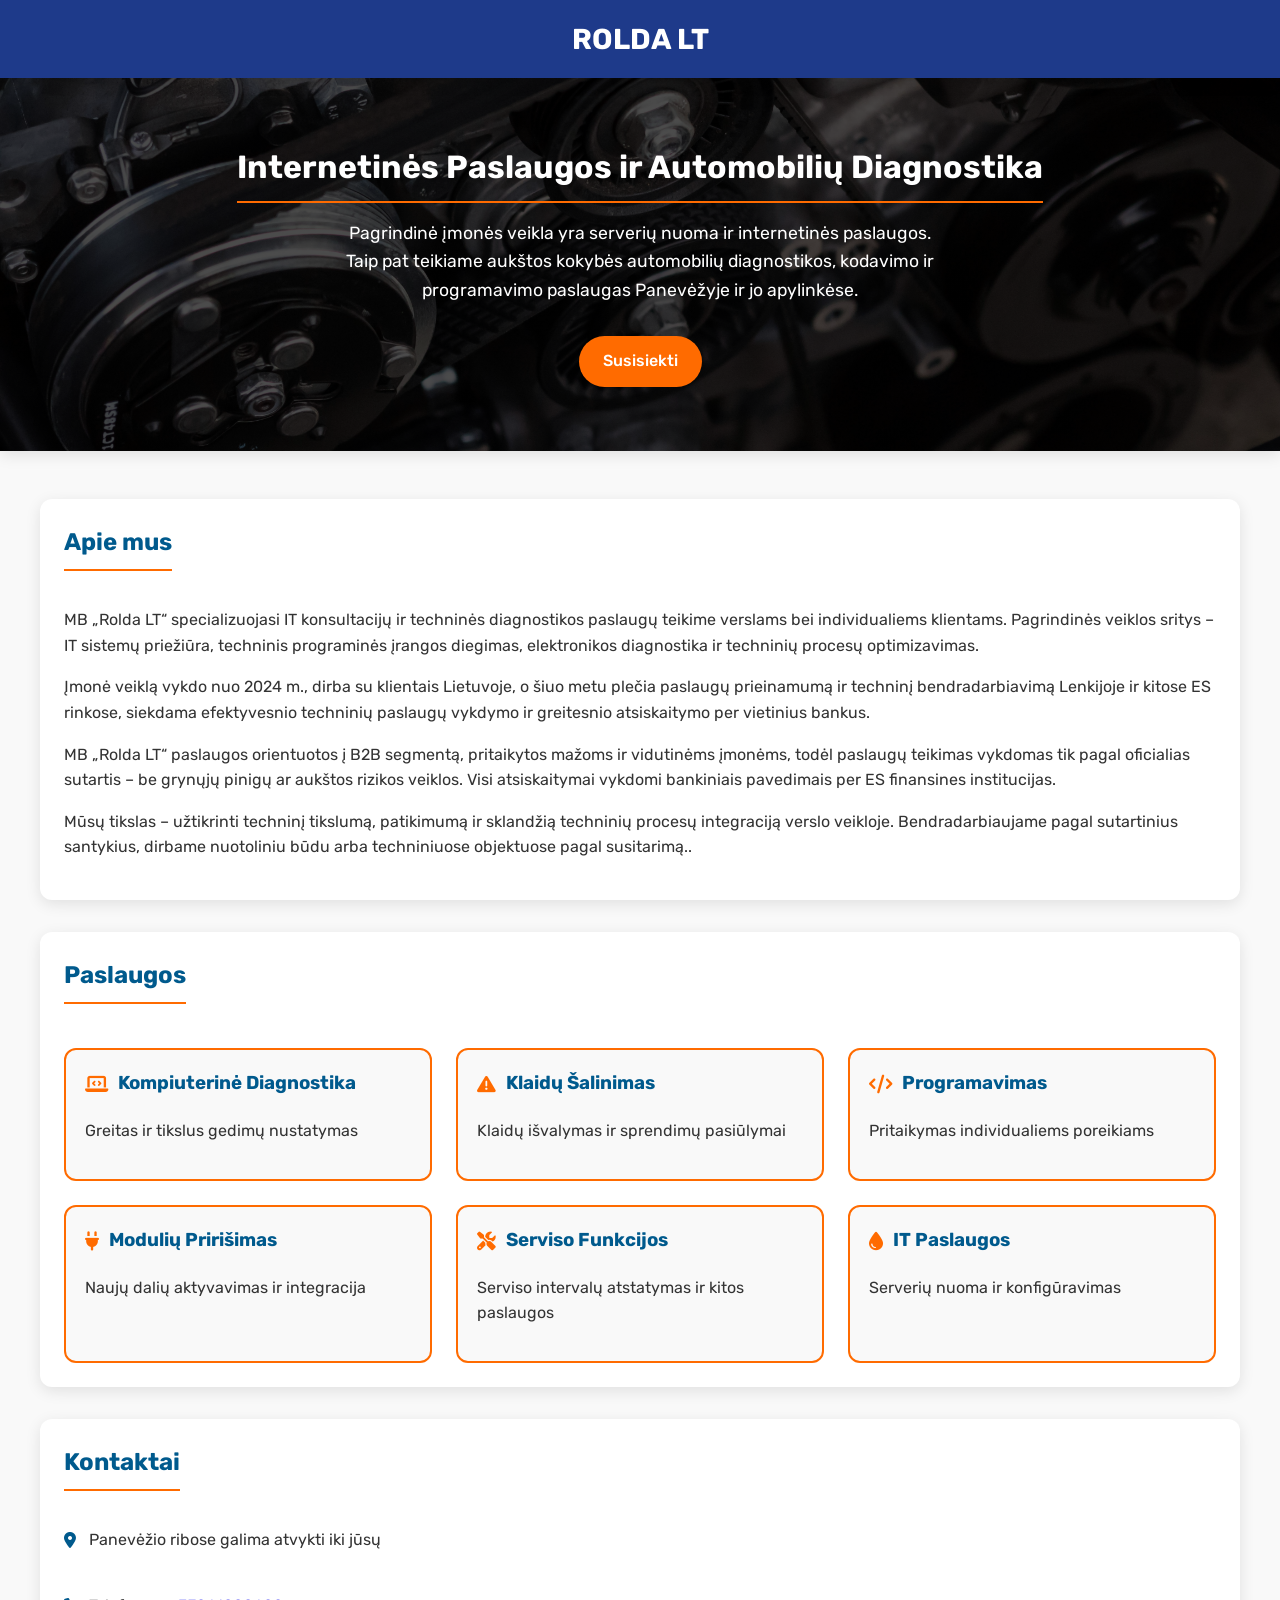
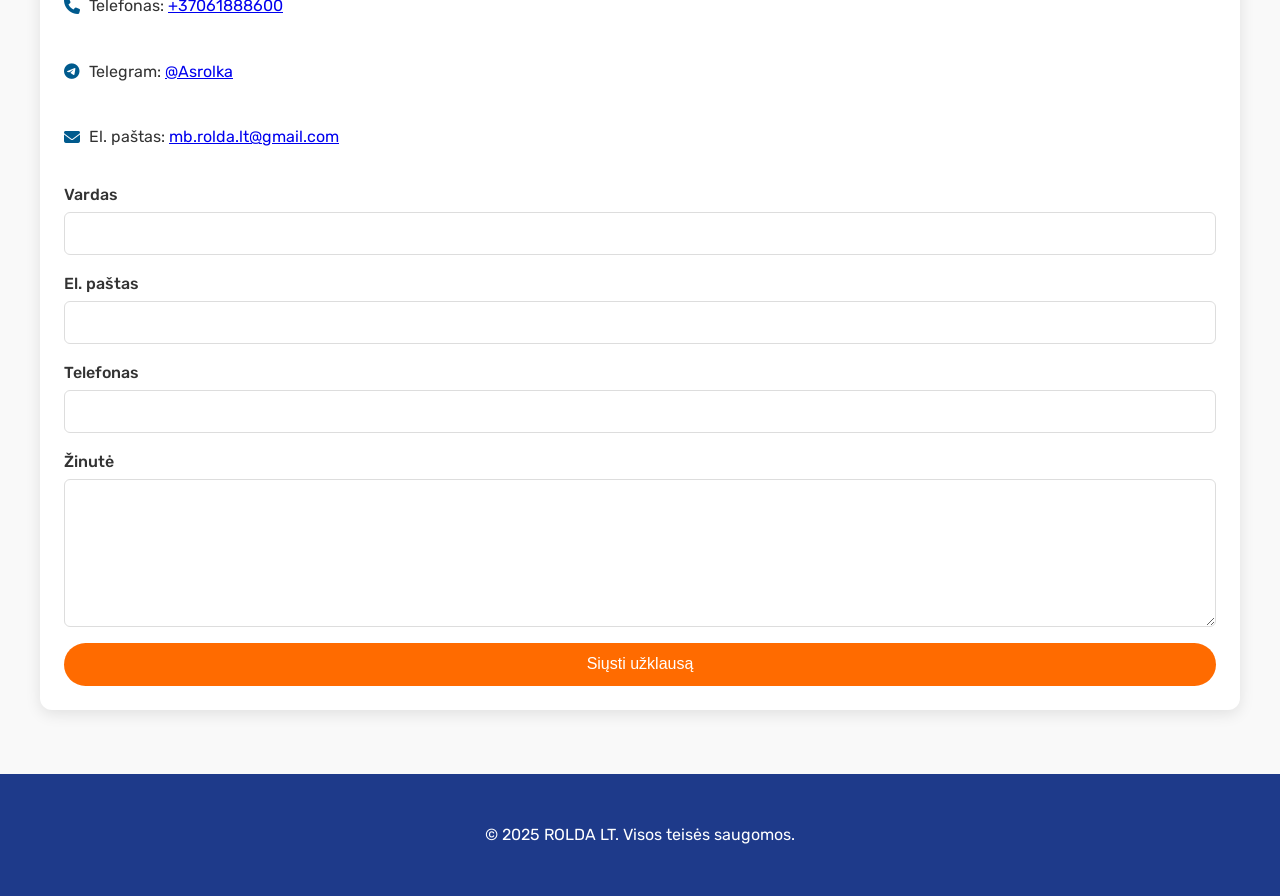
<file: index.html>
<!DOCTYPE html>
<html lang="lt">

<head>
  <meta charset="UTF-8" />
  <meta name="viewport" content="width=device-width, initial-scale=1.0" />
  <meta http-equiv="X-UA-Compatible" content="ie=edge" />
  <title>ROLDA LT - Auto Diagnostika ir Programavimas</title>
  <link rel="preconnect" href="https://fonts.googleapis.com">
  <link rel="preconnect" href="https://fonts.gstatic.com" crossorigin>
  <link href="https://fonts.googleapis.com/css2?family=Rubik:wght@400;500;600;700&display=swap" rel="stylesheet">
  <link rel="stylesheet" href="https://cdnjs.cloudflare.com/ajax/libs/font-awesome/6.4.0/css/all.min.css">
  <style>
    :root {
      --primary: #1e3a8a;
      --secondary: #005a8d;
      --accent: #ff6b00;
      --light: #f9f9f9;
      --dark: #333;
      --shadow: 0 4px 15px rgba(0, 0, 0, 0.1);
      --radius: 12px;
    }

    body {
      font-family: 'Rubik', sans-serif;
      margin: 0;
      padding: 0;
      background-color: var(--light);
      color: var(--dark);
      line-height: 1.6;
    }

    header {
      background-color: var(--primary);
      color: white;
      padding: 1rem;
      position: sticky;
      top: 0;
      z-index: 100;
      box-shadow: var(--shadow);
    }

    .header-content {
      display: flex;
      justify-content: center;
      align-items: center;
      max-width: 1200px;
      margin: 0 auto;
    }

    header h1 {
      margin: 0;
      font-size: 1.8rem;
      font-weight: 700;
    }

    .hero {
      background: linear-gradient(rgba(0, 0, 0, 0.7), rgba(0, 0, 0, 0.7)),
        url('images/hero/workshop.jpg') center/cover;
      color: white;
      padding: 4rem 1rem;
      text-align: center;
      margin-bottom: 2rem;
    }

    .hero-banner {
      background: linear-gradient(rgba(0, 0, 0, 0.7), rgba(0, 0, 0, 0.7)),
        url('images/hero/workshop.jpg') center/cover;
      color: white;
      padding: 4rem 1rem;
      text-align: center;
      margin-bottom: 2rem;
      border-radius: 0;
      /* Straight corners */
    }

    .hero h2,
    .hero-banner h2 {
      font-size: 2rem;
      margin-bottom: 1rem;
      color: white;
    }

    .hero p,
    .hero-banner p {
      max-width: 600px;
      margin: 0 auto 2rem;
      font-size: 1.1rem;
    }

    .btn {
      display: inline-block;
      background-color: var(--accent);
      color: white;
      padding: 0.8rem 1.5rem;
      border-radius: 50px;
      text-decoration: none;
      font-weight: 500;
      transition: all 0.3s;
      border: none;
      cursor: pointer;
      font-size: 1rem;
    }

    .btn:hover {
      background-color: #e05a00;
      transform: translateY(-2px);
    }

    .container {
      display: flex;
      flex-direction: column;
      gap: 2rem;
      padding: 1rem;
      max-width: 1200px;
      margin: 0 auto;
    }

    section {
      background-color: white;
      border-radius: var(--radius);
      box-shadow: var(--shadow);
      padding: 1.5rem;
      transition: transform 0.3s;
    }

    section:hover {
      transform: translateY(-5px);
    }

    h2 {
      color: var(--secondary);
      margin-top: 0;
      border-bottom: 2px solid var(--accent);
      padding-bottom: 0.5rem;
      display: inline-block;
    }

    .services-grid {
      display: grid;
      grid-template-columns: repeat(auto-fill, minmax(280px, 1fr));
      gap: 1.5rem;
      margin-top: 1.5rem;
    }

    .service-card {
      background-color: var(--light);
      border-radius: var(--radius);
      padding: 1.2rem;
      border: 2px solid var(--accent);
      transition: all 0.3s;
      cursor: pointer;
    }

    .service-card:hover {
      background-color: #f0f0f0;
      transform: translateY(-3px);
    }

    .service-card h3 {
      margin-top: 0;
      color: var(--secondary);
      display: flex;
      align-items: center;
    }

    .service-card i {
      margin-right: 10px;
      color: var(--accent);
    }

    .service-details {
      background-color: #f5f5f5;
      border-radius: var(--radius);
      padding: 1rem;
      margin-top: 1rem;
      display: none;
    }

    .service-details.show {
      display: block;
    }

    .contact-form {
      display: grid;
      gap: 1rem;
      margin-top: 1rem;
    }

    .form-group {
      display: flex;
      flex-direction: column;
    }

    .form-group label {
      margin-bottom: 0.3rem;
      font-weight: 500;
    }

    .form-group input,
    .form-group textarea {
      padding: 0.8rem;
      border-radius: 6px;
      border: 1px solid #ddd;
      transition: border-color 0.3s, box-shadow 0.3s;
    }

    .form-group input:focus,
    .form-group textarea:focus {
      outline: none;
      border-color: var(--secondary);
      box-shadow: 0 0 0 2px rgba(0, 90, 141, 0.2);
    }

    .form-group input.error,
    .form-group textarea.error {
      border-color: #ff3333;
      background-color: #fff8f8;
    }

    .error-message {
      color: #ff3333;
      font-size: 0.85rem;
      margin-top: 0.3rem;
    }

    .success-message {
      background-color: #4CAF50;
      color: white;
      padding: 1.2rem;
      border-radius: 8px;
      margin-top: 1rem;
      animation: fadeIn 0.5s;
    }

    @keyframes fadeIn {
      from {
        opacity: 0;
        transform: translateY(-10px);
      }

      to {
        opacity: 1;
        transform: translateY(0);
      }
    }

    .form-group input,
    .form-group textarea {
      font-family: 'Rubik', sans-serif;
    }

    .form-group textarea {
      min-height: 120px;
      resize: vertical;
    }

    .contact-info {
      margin-bottom: 1rem;
    }

    .contact-item {
      display: flex;
      align-items: center;
      margin-bottom: 0.5rem;
    }

    .contact-item i {
      width: 25px;
      color: var(--secondary);
    }

    footer {
      text-align: center;
      padding: 2rem 1rem;
      background-color: var(--primary);
      color: white;
      margin-top: 3rem;
    }

    .footer-content {
      max-width: 1200px;
      margin: 0 auto;
      display: flex;
      flex-direction: column;
      gap: 1rem;
    }

    .social-links {
      display: flex;
      justify-content: center;
      gap: 1rem;
      margin-bottom: 1rem;
    }

    .social-links a {
      color: white;
      font-size: 1.3rem;
      transition: color 0.3s;
    }

    .social-links a:hover {
      color: var(--accent);
    }

    @media (max-width: 768px) {
      .services-grid {
        grid-template-columns: 1fr;
      }

      .hero h2,
      .hero-banner h2 {
        font-size: 1.7rem;
      }
    }
  </style>
</head>

<body>
  <header>
    <div class="header-content">
      <h1>ROLDA LT</h1>
    </div>
  </header>

  <section class="hero-banner">
    <h2>Internetinės Paslaugos ir Automobilių Diagnostika</h2>
    <p>Pagrindinė įmonės veikla yra serverių nuoma ir internetinės paslaugos. Taip pat teikiame aukštos kokybės
      automobilių diagnostikos, kodavimo ir programavimo paslaugas Panevėžyje ir jo apylinkėse.</p>
    <a href="#contact" class="btn">Susisiekti</a>
  </section>

  <div class="container">
    <section class="about">
      <h2>Apie mus</h2>
      <p>MB „Rolda LT“ specializuojasi IT konsultacijų ir techninės diagnostikos paslaugų teikime verslams bei individualiems klientams. Pagrindinės veiklos sritys – IT sistemų priežiūra, techninis programinės įrangos diegimas, elektronikos diagnostika ir techninių procesų optimizavimas.</p>
      <p>Įmonė veiklą vykdo nuo 2024 m., dirba su klientais Lietuvoje, o šiuo metu plečia paslaugų prieinamumą ir techninį bendradarbiavimą Lenkijoje ir kitose ES rinkose, siekdama efektyvesnio techninių paslaugų vykdymo ir greitesnio atsiskaitymo per vietinius bankus.</p>
      <p>MB „Rolda LT“ paslaugos orientuotos į B2B segmentą, pritaikytos mažoms ir vidutinėms įmonėms, todėl paslaugų teikimas vykdomas tik pagal oficialias sutartis – be grynųjų pinigų ar aukštos rizikos veiklos. Visi atsiskaitymai vykdomi bankiniais pavedimais per ES finansines institucijas.</p>
      <p>Mūsų tikslas – užtikrinti techninį tikslumą, patikimumą ir sklandžią techninių procesų integraciją verslo veikloje. Bendradarbiaujame pagal sutartinius santykius, dirbame nuotoliniu būdu arba techniniuose objektuose pagal susitarimą..</p>
    </section>

    <section class="services">
      <h2>Paslaugos</h2>
      <div class="services-grid">
        <div class="service-card">
          <h3><i class="fas fa-laptop-code"></i> <span>Kompiuterinė Diagnostika</span></h3>
          <p>Greitas ir tikslus gedimų nustatymas</p>
        </div>

        <div class="service-card">
          <h3><i class="fas fa-exclamation-triangle"></i> <span>Klaidų Šalinimas</span></h3>
          <p>Klaidų išvalymas ir sprendimų pasiūlymai</p>
        </div>

        <div class="service-card">
          <h3><i class="fas fa-code"></i> <span>Programavimas</span></h3>
          <p>Pritaikymas individualiems poreikiams</p>
        </div>

        <div class="service-card">
          <h3><i class="fas fa-plug"></i> <span>Modulių Pririšimas</span></h3>
          <p>Naujų dalių aktyvavimas ir integracija</p>
        </div>

        <div class="service-card">
          <h3><i class="fas fa-tools"></i> <span>Serviso Funkcijos</span></h3>
          <p>Serviso intervalų atstatymas ir kitos paslaugos</p>
        </div>

        <div class="service-card">
          <h3><i class="fas fa-tint"></i> <span>IT Paslaugos</span></h3>
          <p>Serverių nuoma ir konfigūravimas</p>
        </div>
      </div>

      <div id="service-details" class="service-details"></div>
    </section>

    <section id="contact" class="contact">
      <h2>Kontaktai</h2>

      <div class="contact-info">
        <div class="contact-item">
          <i class="fas fa-map-marker-alt"></i>
          <p>Panevėžio ribose galima atvykti iki jūsų</p>
        </div>
        <div class="contact-item">
          <i class="fas fa-phone"></i>
          <p>Telefonas: <a href="tel:+37061888600">+37061888600</a></p>
        </div>
        <div class="contact-item">
          <i class="fab fa-telegram"></i>
          <p>Telegram: <a href="https://t.me/Asrolka" target="_blank">@Asrolka</a></p>
        </div>
        <div class="contact-item">
          <i class="fas fa-envelope"></i>
          <p>El. paštas: <a href="mailto:mb.rolda.lt@gmail.com">mb.rolda.lt@gmail.com</a></p>
        </div>
      </div>

      <form class="contact-form" id="contact-form">
        <div class="form-group">
          <label for="name">Vardas</label>
          <input type="text" id="name" name="name" required>
        </div>
        <div class="form-group">
          <label for="email">El. paštas</label>
          <input type="email" id="email" name="email" required>
        </div>
        <div class="form-group">
          <label for="phone">Telefonas</label>
          <input type="tel" id="phone" name="phone" required>
        </div>
        <div class="form-group">
          <label for="message">Žinutė</label>
          <textarea id="message" name="message" required></textarea>
        </div>
        <!-- Formspree configuration fields -->
        <input type="hidden" name="_subject" value="Nauja užklausa iš ROLDA LT svetainės">
        <input type="hidden" name="_language" value="lt">
        <input type="hidden" name="_next" value="https://rolda.lt/?success=true">
        <!-- Restrict submissions to come only from your domain -->
        <input type="hidden" name="_domain" value="rolda.lt">
        <!-- For local development testing -->
        <input type="hidden" name="_next" value="http://localhost:8000/?success=true">

        <button type="submit" class="btn">Siųsti užklausą</button>
        <div id="form-indicator" style="display:none;">
          <div style="padding: 10px; background-color: #f3f3f3; border-radius: 8px; margin-top: 10px;">
            <i class="fas fa-spinner fa-spin"></i> Siunčiama...
          </div>
        </div>
      </form>
    </section>
  </div>

  <footer>
    <div class="footer-content">
      <p>&copy; 2025 ROLDA LT. Visos teisės saugomos.</p>
    </div>
  </footer>

  <script>
    // Check for success parameter on page load
    document.addEventListener('DOMContentLoaded', function () {
      // Check if we returned from a successful form submission
      if (window.location.search.includes('success=true') ||
        window.location.search.includes('submitted=true')) {
        showSuccessMessage();
      }
    });

    // Form submission handler (for the visible form in the page)
    document.getElementById('contact-form').addEventListener('submit', function (event) {
      event.preventDefault();

      // Get email value for validation
      const emailInput = document.getElementById('email');
      const emailValue = emailInput.value.trim();

      // Email validation regex pattern
      const emailPattern = /^[^\s@]+@[^\s@]+\.[^\s@]+$/;

      // Validate email format
      if (!emailPattern.test(emailValue)) {
        // Show error message visually
        emailInput.classList.add('error');

        // Check if an error message already exists
        let errorMsg = emailInput.nextElementSibling;
        if (!errorMsg || !errorMsg.classList.contains('error-message')) {
          errorMsg = document.createElement('div');
          errorMsg.className = 'error-message';
          errorMsg.innerText = "Prašome įvesti teisingą el. pašto adresą.";
          emailInput.parentNode.insertBefore(errorMsg, emailInput.nextSibling);
        }

        emailInput.focus();
        return;
      } else {
        // Remove error styling if valid
        emailInput.classList.remove('error');

        // Remove any error message
        const errorMsg = emailInput.nextElementSibling;
        if (errorMsg && errorMsg.classList.contains('error-message')) {
          errorMsg.remove();
        }
      }

      // Show the loading indicator
      const formIndicator = document.getElementById('form-indicator');
      formIndicator.style.display = 'block';

      // Get form data
      const formData = new FormData(this);

      // Send the form data via fetch to avoid CORS issues
      fetch("https://formspree.io/f/mqabdryp", {
        method: "POST",
        body: formData,
        headers: {
          'Accept': 'application/json'
        }
      })
        .then(response => {
          if (response.ok) {
            // Show success message
            showSuccessMessage();
          } else {
            // Show error message
            alert("Klaida siunčiant formą. Bandykite dar kartą vėliau.");
          }
          // Hide loading indicator
          formIndicator.style.display = 'none';
        })
        .catch(error => {
          console.error('Error:', error);
          alert("Klaida siunčiant formą. Bandykite dar kartą vėliau.");
          // Hide loading indicator
          formIndicator.style.display = 'none';
        });
    });

    // Function to show success message
    function showSuccessMessage() {
      const form = document.getElementById('contact-form');

      // Create success message element
      const successMsg = document.createElement('div');
      successMsg.className = 'success-message';

      // Add content to success message
      successMsg.innerHTML = `
        <h4 style="margin-top: 0;">Ačiū už jūsų užklausą!</h4>
        <p>Mes susisieksime su jumis kaip įmanoma greičiau.</p>
      `;

      // Insert success message before the form
      form.parentNode.insertBefore(successMsg, form);
      form.reset();

      // Remove success message after 5 seconds
      setTimeout(() => {
        successMsg.style.opacity = '0';
        successMsg.style.transition = 'opacity 1s';
        setTimeout(() => {
          successMsg.remove();
        }, 1000);
      }, 5000);

      // Remove the success parameter from URL to prevent showing the message again on refresh
      if (window.history && window.history.replaceState) {
        const newUrl = window.location.pathname + window.location.hash;
        window.history.replaceState({}, document.title, newUrl);
      }
    }
  </script>
</body>

</html>
</file>
